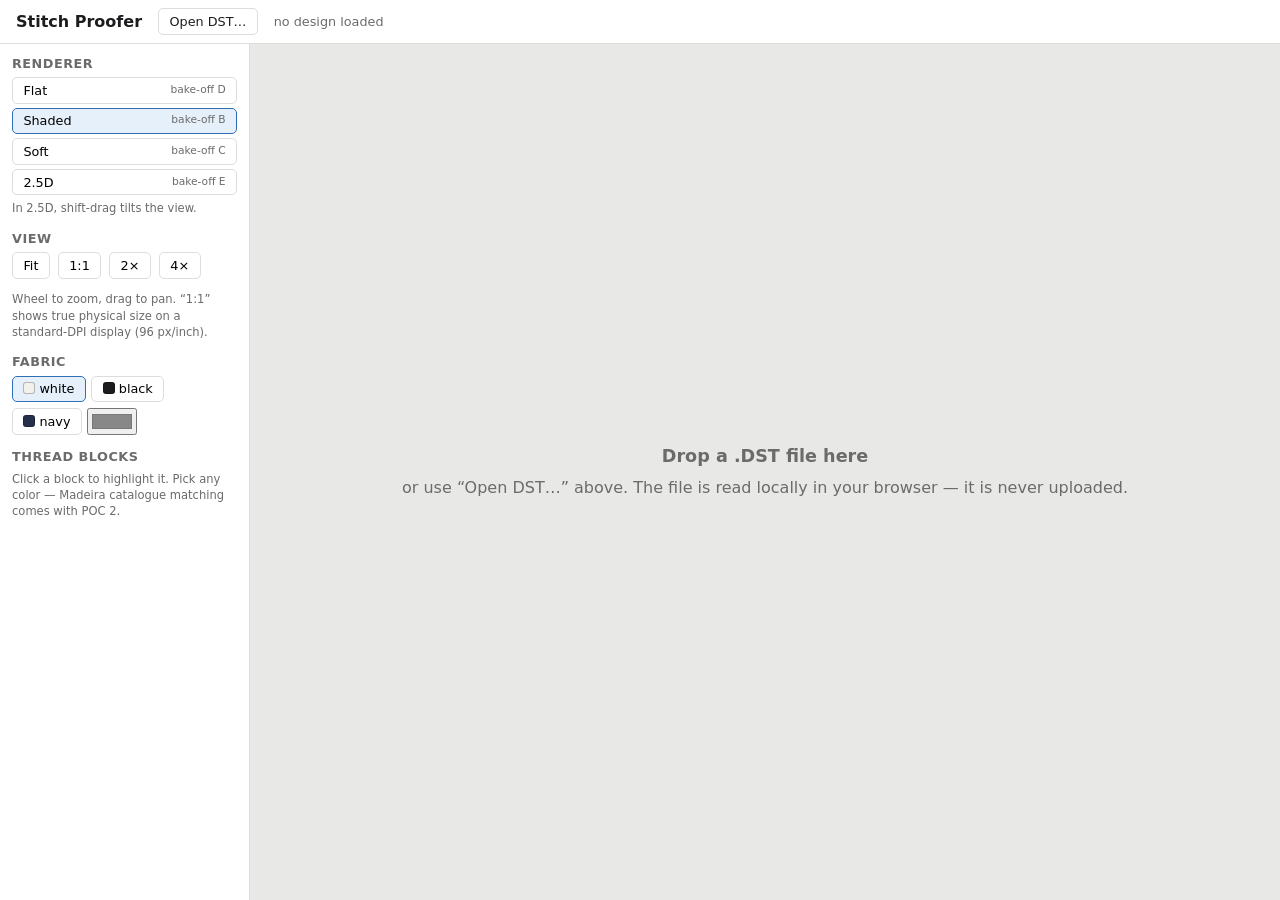
<file: webapp/index.html>
<!doctype html>
<!--
  Stitch Proofer — portable embroidery DST viewer & color-up tool.

  ONE self-contained file: no server, no dependencies, no build step. Open it
  in any modern browser (double-click works), then drag a .DST file onto the
  page. The file is parsed locally in the browser — design data never leaves
  the machine, so this file is safe to email, share, or host publicly.

  Four renderer styles, mirroring the POC 1 bake-off contenders:
    Flat      — plain colored stitches (bake-off D)
    Shaded    — angle-based brightness, horizontal bright (bake-off B)
    Soft      — translucent buildup + sheen line (bake-off C)
    2.5D      — raw WebGL2, anisotropic (Kajiya-Kay) thread lighting with
                stitch stacking and shift-drag tilt (bake-off E)
  (Bake-off A is pyembroidery's Python writer — server-only by nature.)

  Plus: per-thread-block color choice, fabric color, true 1:1 physical scale
  (CSS standardizes 96 px/inch), wheel zoom + drag pan for close inspection.

  DST decode mirrors pyembroidery's DstReader bit tables exactly; parity is
  enforced by pocs/poc1_dst_renderer/tests/test_webapp_proofer.py.

  Part of the Coloring Up Engine POC repo (POC 1 evaluation tool / POC 3 spike).
-->
<html lang="en">
<head>
<meta charset="utf-8">
<meta name="viewport" content="width=device-width, initial-scale=1">
<title>Stitch Proofer</title>
<style>
  :root {
    --bg: #f5f5f4; --panel: #fff; --border: #ddd; --muted: #6b6b6b;
    --accent: #2f6fb5; --accent-bg: #e6f0fa;
  }
  * { box-sizing: border-box; }
  body {
    margin: 0; font-family: system-ui, -apple-system, "Segoe UI", sans-serif;
    background: var(--bg); color: #1d1d1f; height: 100vh;
    display: flex; flex-direction: column; overflow: hidden;
  }
  header {
    display: flex; align-items: center; gap: 1rem; padding: 0.5rem 1rem;
    background: var(--panel); border-bottom: 1px solid var(--border); flex-wrap: wrap;
  }
  header h1 { font-size: 1rem; margin: 0; font-weight: 650; }
  header .info { color: var(--muted); font-size: 0.8rem; }
  main { flex: 1; display: flex; min-height: 0; }
  #sidebar {
    width: 250px; background: var(--panel); border-right: 1px solid var(--border);
    padding: 0.75rem; overflow-y: auto; flex-shrink: 0;
  }
  #sidebar h2 { font-size: 0.8rem; margin: 0.9rem 0 0.4rem; text-transform: uppercase;
    letter-spacing: 0.04em; color: var(--muted); }
  #sidebar h2:first-child { margin-top: 0; }
  #viewport { flex: 1; position: relative; overflow: hidden; background: #e8e8e6;
    cursor: grab; touch-action: none; }
  #viewport.dragging { cursor: grabbing; }
  #viewport canvas { position: absolute; inset: 0; }
  #drop-hint {
    position: absolute; inset: 0; display: flex; flex-direction: column;
    align-items: center; justify-content: center; gap: 0.75rem; color: var(--muted);
    pointer-events: none; text-align: center; padding: 2rem;
  }
  #drop-hint .big { font-size: 1.1rem; font-weight: 600; }
  body.dragover #viewport { outline: 3px dashed var(--accent); outline-offset: -8px; }
  .row { display: flex; align-items: center; gap: 0.5rem; flex-wrap: wrap; }
  button, label.filebtn {
    font: inherit; font-size: 0.8rem; padding: 0.3rem 0.65rem; border-radius: 5px;
    border: 1px solid var(--border); background: var(--panel); cursor: pointer;
  }
  button:hover, label.filebtn:hover { background: #f0f0ef; }
  button.active { background: var(--accent-bg); border-color: var(--accent); }
  input[type=file] { display: none; }
  #zoom-label { font-size: 0.8rem; color: var(--muted); min-width: 4.5em; }
  #renderer-row button { display: block; width: 100%; text-align: left; margin-bottom: 4px; }
  #renderer-row button small { color: var(--muted); float: right; }
  .block-row {
    display: flex; align-items: center; gap: 0.5rem; padding: 0.3rem 0.35rem;
    border-radius: 5px; cursor: pointer; border: 1px solid transparent;
  }
  .block-row:hover { background: #f4f4f3; }
  .block-row.highlighted { background: var(--accent-bg); border-color: var(--accent); }
  .block-row input[type=color] {
    width: 30px; height: 24px; border: 1px solid var(--border); border-radius: 4px;
    padding: 0; background: none; cursor: pointer;
  }
  .block-row .label { font-size: 0.8rem; flex: 1; }
  .block-row .count { font-size: 0.7rem; color: var(--muted); }
  .fabric-row { display: flex; gap: 0.35rem; align-items: center; flex-wrap: wrap; }
  .fabric-row button .chip {
    display: inline-block; width: 12px; height: 12px; border-radius: 3px;
    border: 1px solid rgba(0,0,0,0.25); vertical-align: -1px; margin-right: 4px;
  }
  .hint { font-size: 0.72rem; color: var(--muted); line-height: 1.4; margin-top: 0.3rem; }
</style>
</head>
<body>
<header>
  <h1>Stitch Proofer</h1>
  <label class="filebtn">Open DST… <input type="file" id="file-input" accept=".dst,.DST"></label>
  <span class="info" id="design-info">no design loaded</span>
</header>
<main>
  <div id="sidebar">
    <h2>Renderer</h2>
    <div id="renderer-row">
      <button data-mode="flat">Flat <small>bake-off D</small></button>
      <button data-mode="shaded" class="active">Shaded <small>bake-off B</small></button>
      <button data-mode="soft">Soft <small>bake-off C</small></button>
      <button data-mode="lit">2.5D <small>bake-off E</small></button>
    </div>
    <p class="hint" id="renderer-hint">In 2.5D, shift-drag tilts the view.</p>

    <h2>View</h2>
    <div class="row">
      <button id="zoom-fit">Fit</button>
      <button id="zoom-100">1:1</button>
      <button id="zoom-200">2×</button>
      <button id="zoom-400">4×</button>
      <span id="zoom-label"></span>
    </div>
    <p class="hint">Wheel to zoom, drag to pan. “1:1” shows true physical size on a
      standard-DPI display (96 px/inch).</p>

    <h2>Fabric</h2>
    <div class="fabric-row" id="fabric-row"></div>

    <h2>Thread blocks</h2>
    <div id="blocks"></div>
    <p class="hint" id="blocks-hint">Click a block to highlight it. Pick any color —
      Madeira catalogue matching comes with POC 2.</p>
  </div>
  <div id="viewport">
    <canvas id="stage"></canvas>
    <canvas id="stage3d" style="display:none"></canvas>
    <div id="drop-hint">
      <span class="big">Drop a .DST file here</span>
      <span>or use “Open DST…” above. The file is read locally in your browser —
        it is never uploaded.</span>
    </div>
  </div>
</main>

<script>
'use strict';

/* ---------------- DST parser (mirrors pyembroidery's DstReader) ----------- */

function bit(b, pos) { return (b >> pos) & 1; }

function decodeDx(b0, b1, b2) {
  return bit(b2, 2) * 81 - bit(b2, 3) * 81
       + bit(b1, 2) * 27 - bit(b1, 3) * 27
       + bit(b0, 2) * 9  - bit(b0, 3) * 9
       + bit(b1, 0) * 3  - bit(b1, 1) * 3
       + bit(b0, 0)      - bit(b0, 1);
}

function decodeDy(b0, b1, b2) {
  const y = bit(b2, 5) * 81 - bit(b2, 4) * 81
          + bit(b1, 5) * 27 - bit(b1, 4) * 27
          + bit(b0, 5) * 9  - bit(b0, 4) * 9
          + bit(b1, 7) * 3  - bit(b1, 6) * 3
          + bit(b0, 7)      - bit(b0, 6);
  return -y; // pyembroidery negates: +y is down (screen orientation)
}

// Returns { name, stitches: [[x,y,cmd]...], blocks, counts, extents }.
// cmd ∈ STITCH | JUMP | COLOR_CHANGE | SEQUIN | END. Coordinates are absolute
// DST units (0.1 mm). Extents are over STITCH points only (what gets drawn).
function parseDst(buffer, name) {
  const data = new Uint8Array(buffer);
  if (data.length < 512) throw new Error('Not a DST file (shorter than the 512-byte header)');
  const stitches = [];
  let x = 0, y = 0, sequinMode = false;
  for (let i = 512; i + 2 < data.length; i += 3) {
    const b0 = data[i], b1 = data[i + 1], b2 = data[i + 2];
    x += decodeDx(b0, b1, b2);
    y += decodeDy(b0, b1, b2);
    if ((b2 & 0b11110011) === 0b11110011) { stitches.push([x, y, 'END']); break; }
    else if ((b2 & 0b11000011) === 0b11000011) stitches.push([x, y, 'COLOR_CHANGE']);
    else if ((b2 & 0b01000011) === 0b01000011) { sequinMode = !sequinMode; stitches.push([x, y, 'SEQUIN']); }
    else if ((b2 & 0b10000011) === 0b10000011) stitches.push([x, y, sequinMode ? 'SEQUIN' : 'JUMP']);
    else stitches.push([x, y, 'STITCH']);
  }

  // Color blocks: segments between COLOR_CHANGEs. Thread is cut at a color
  // change, so the pen resets (no connector into the new block).
  const blocks = [[]];
  let prev = null;
  let minX = Infinity, minY = Infinity, maxX = -Infinity, maxY = -Infinity;
  let stitchCount = 0;
  for (const [sx, sy, cmd] of stitches) {
    if (cmd === 'STITCH') {
      stitchCount++;
      if (sx < minX) minX = sx; if (sx > maxX) maxX = sx;
      if (sy < minY) minY = sy; if (sy > maxY) maxY = sy;
      if (prev) blocks[blocks.length - 1].push([prev[0], prev[1], sx, sy]);
      prev = [sx, sy];
    } else if (cmd === 'COLOR_CHANGE') {
      blocks.push([]);
      prev = null;
    } else {
      prev = [sx, sy];
    }
  }
  if (!stitchCount) throw new Error('No stitches decoded — is this really a DST file?');
  return {
    name,
    stitches,
    blocks,
    counts: {
      stitches: stitchCount,
      commands: stitches.length,
      colorChanges: blocks.length - 1,
    },
    extents: [minX, minY, maxX, maxY],
  };
}

/* ---------------- Palette & fabrics (same defaults as the POC repo) ------- */

const PALETTE = ['#1b3f94','#c8102e','#ffc72c','#ffffff','#101820','#007934','#f37321',
  '#5d238b','#898d8d','#722f37','#009ca6','#f68da9','#546223','#996633','#add8e6',
  '#fff0a5','#36394a','#bc204b','#8cc474','#5e4934'];
const FABRICS = { white: '#f2f1ec', black: '#1c1c1e', navy: '#232f4b' };

/* ---------------- App state ---------------------------------------------- */

const viewport = document.getElementById('viewport');
const stage = document.getElementById('stage');
const stage3d = document.getElementById('stage3d');
const ctx = stage.getContext('2d');
const PX_PER_MM = 96 / 25.4;          // CSS reference pixel definition
const UNIT_MM = 0.1;                  // 1 DST unit = 0.1 mm
const THREAD_W = 4;                   // thread ≈ 0.4 mm = 4 DST units

const state = {
  design: null,
  colors: [],            // hex per block
  fabric: FABRICS.white,
  mode: 'shaded',        // flat | shaded | soft | lit
  // zoom: CSS px per DST unit. 1:1 physical => PX_PER_MM * UNIT_MM.
  scale: 1, ox: 0, oy: 0,
  tilt: 0,               // radians, 2.5D mode only
  highlight: -1,
  lastDrawMs: 0,
};

function dpr() { return window.devicePixelRatio || 1; }

function resizeCanvas() {
  for (const c of [stage, stage3d]) {
    c.width = Math.round(viewport.clientWidth * dpr());
    c.height = Math.round(viewport.clientHeight * dpr());
    c.style.width = viewport.clientWidth + 'px';
    c.style.height = viewport.clientHeight + 'px';
  }
  if (glr.gl) glr.gl.viewport(0, 0, stage3d.width, stage3d.height);
  if (state.design) draw();
}

function hexRgb(hex) {
  const n = parseInt(hex.slice(1), 16);
  return [(n >> 16) & 255, (n >> 8) & 255, n & 255];
}

/* ---------------- 2D renderers (flat / shaded / soft) --------------------- */

function shadeHex(hex, k) {
  const [r, g, b] = hexRgb(hex);
  const ch = (v) => Math.max(0, Math.min(255, Math.round(v * k)));
  return `rgb(${ch(r)},${ch(g)},${ch(b)})`;
}

// Angle-shaded strokes batched into a few brightness buckets per block so a
// 63k-stitch design still draws in a handful of path strokes.
const SHADE_BUCKETS = [1.16, 1.05, 0.92, 0.78];

function blockPath(segs) {
  const path = new Path2D();
  for (const [x0, y0, x1, y1] of segs) { path.moveTo(x0, y0); path.lineTo(x1, y1); }
  return path;
}

function draw2d() {
  const d = state.design;
  const s = state.scale * dpr();
  ctx.setTransform(1, 0, 0, 1, 0, 0);
  ctx.fillStyle = state.fabric;
  ctx.fillRect(0, 0, stage.width, stage.height);
  ctx.setTransform(s, 0, 0, s, state.ox * dpr(), state.oy * dpr());
  ctx.lineCap = 'round';
  ctx.lineJoin = 'round';

  d.blocks.forEach((segs, i) => {
    const base = state.colors[i] || PALETTE[i % PALETTE.length];
    const dim = state.highlight >= 0 && state.highlight !== i;
    ctx.globalAlpha = dim ? 0.15 : 1.0;

    if (state.mode === 'flat') {
      ctx.lineWidth = THREAD_W;
      ctx.strokeStyle = base;
      ctx.stroke(blockPath(segs));
    } else if (state.mode === 'soft') {
      // Cairo-style: translucent body builds density, thin sheen line on top.
      ctx.lineWidth = THREAD_W;
      ctx.globalAlpha = (dim ? 0.15 : 1.0) * 0.85;
      ctx.strokeStyle = base;
      const body = blockPath(segs);
      ctx.stroke(body);
      ctx.lineWidth = THREAD_W * 0.35;
      ctx.globalAlpha = (dim ? 0.15 : 1.0) * 0.25;
      const [r, g, b] = hexRgb(base);
      ctx.strokeStyle = `rgb(${r + (255 - r) * 0.7},${g + (255 - g) * 0.7},${b + (255 - b) * 0.7})`;
      ctx.stroke(body);
    } else {
      // shaded: cos² of segment angle → brightness bucket.
      ctx.lineWidth = THREAD_W;
      const buckets = SHADE_BUCKETS.map(() => new Path2D());
      for (const [x0, y0, x1, y1] of segs) {
        const dx = x1 - x0, dy = y1 - y0;
        const len2 = dx * dx + dy * dy;
        const c2 = len2 ? (dx * dx) / len2 : 1;
        const b = c2 > 0.75 ? 0 : c2 > 0.5 ? 1 : c2 > 0.25 ? 2 : 3;
        buckets[b].moveTo(x0, y0);
        buckets[b].lineTo(x1, y1);
      }
      buckets.forEach((path, b) => {
        ctx.strokeStyle = shadeHex(base, SHADE_BUCKETS[b]);
        ctx.stroke(path);
      });
    }
  });
  ctx.globalAlpha = 1.0;
}

/* ---------------- 2.5D WebGL renderer (bake-off E, no dependencies) ------- */
/* Instanced quads, one per stitch segment. Kajiya-Kay anisotropic lighting:
   thread sheen follows stitch direction. Later stitches stack higher (real
   thread layering — also what kills z-fighting). Shift-drag tilts. */

const VS = `#version 300 es
layout(location=0) in vec2 aCorner;   // unit quad: x ∈ ±0.5 (along), y ∈ ±0.5 (across)
layout(location=1) in vec2 aStart;
layout(location=2) in vec2 aEnd;
layout(location=3) in vec3 aColor;
layout(location=4) in vec2 aMeta;     // (blockIndex, stackOrder 0..1)
uniform vec2 uViewport;               // device px
uniform float uScale;                 // device px per DST unit
uniform vec2 uOffset;                 // device px
uniform float uTilt;                  // radians
uniform float uThreadW;               // DST units
out vec3 vColor;
out vec3 vTangent;
flat out float vBlock;
out float vAcross;
void main() {
  vec2 seg = aEnd - aStart;
  float len = length(seg);
  vec2 t = len > 0.0 ? seg / len : vec2(1.0, 0.0);
  vec2 n = vec2(-t.y, t.x);
  // Extend along the segment so neighbours overlap like round caps.
  vec2 pos = (aStart + aEnd) * 0.5
           + aCorner.x * t * (len + uThreadW * 0.9)
           + aCorner.y * n * uThreadW;
  // Stack height: later stitches sit on top (z in DST units).
  float z = aMeta.y * 2.0 + uThreadW * 0.3;
  // To device px, then tilt about the horizontal axis through screen centre.
  vec2 px = pos * uScale + uOffset;
  float cy = uViewport.y * 0.5;
  float vy = px.y - cy;
  float ct = cos(uTilt), st = sin(uTilt);
  float zPx = z * uScale;
  float yT = vy * ct - zPx * st;
  float depth = vy * st + zPx * ct;      // larger = closer to the camera
  vec2 ndc = vec2(px.x / uViewport.x * 2.0 - 1.0,
                  1.0 - (yT + cy) / uViewport.y * 2.0);
  gl_Position = vec4(ndc, -depth / 1.0e6, 1.0);
  vColor = aColor;
  vTangent = normalize(vec3(t.x, -t.y * ct, t.y * st)); // screen-y is flipped vs NDC-y
  vBlock = aMeta.x;
  vAcross = aCorner.y * 2.0;             // -1..1 across the thread
}`;

const FS = `#version 300 es
precision highp float;
in vec3 vColor;
in vec3 vTangent;
flat in float vBlock;
in float vAcross;
uniform float uHighlight;
uniform vec3 uFabric;
out vec4 outColor;
void main() {
  vec3 T = normalize(vTangent);
  vec3 L = normalize(vec3(-0.45, 0.55, 0.85));
  vec3 V = vec3(0.0, 0.0, 1.0);
  vec3 H = normalize(L + V);
  // Kajiya-Kay: light a fiber by the component of L ⊥ to the thread direction.
  float dTL = dot(T, L);
  float diffuse = sqrt(max(0.0, 1.0 - dTL * dTL));
  float dTH = dot(T, H);
  float spec = pow(sqrt(max(0.0, 1.0 - dTH * dTH)), 28.0);
  // Cylinder cross-section: bright crown, darker edges.
  float crown = 0.72 + 0.48 * sqrt(max(0.0, 1.0 - vAcross * vAcross));
  vec3 color = vColor * (0.40 + 0.62 * diffuse) * crown + vec3(0.55) * spec * 0.45;
  if (uHighlight >= 0.0 && abs(vBlock - uHighlight) > 0.5) {
    color = mix(color, uFabric, 0.85);
  }
  outColor = vec4(color, 1.0);
}`;

const glr = { gl: null, prog: null, vao: null, count: 0, colorBuf: null, ranges: [] };

function glInit() {
  const gl = stage3d.getContext('webgl2', { antialias: true });
  if (!gl) return false;
  const sh = (type, src) => {
    const s = gl.createShader(type);
    gl.shaderSource(s, src);
    gl.compileShader(s);
    if (!gl.getShaderParameter(s, gl.COMPILE_STATUS)) {
      throw new Error('shader: ' + gl.getShaderInfoLog(s));
    }
    return s;
  };
  const prog = gl.createProgram();
  gl.attachShader(prog, sh(gl.VERTEX_SHADER, VS));
  gl.attachShader(prog, sh(gl.FRAGMENT_SHADER, FS));
  gl.linkProgram(prog);
  if (!gl.getProgramParameter(prog, gl.LINK_STATUS)) {
    throw new Error('link: ' + gl.getProgramInfoLog(prog));
  }
  glr.gl = gl;
  glr.prog = prog;
  gl.viewport(0, 0, stage3d.width, stage3d.height);
  return true;
}

function glUploadDesign() {
  const gl = glr.gl;
  const d = state.design;
  let total = 0;
  for (const segs of d.blocks) total += segs.length;
  glr.count = total;
  glr.ranges = [];

  const starts = new Float32Array(total * 2);
  const ends = new Float32Array(total * 2);
  const meta = new Float32Array(total * 2);
  let k = 0;
  d.blocks.forEach((segs, bi) => {
    glr.ranges.push([k, segs.length]);
    for (const [x0, y0, x1, y1] of segs) {
      starts[k * 2] = x0; starts[k * 2 + 1] = y0;
      ends[k * 2] = x1; ends[k * 2 + 1] = y1;
      meta[k * 2] = bi; meta[k * 2 + 1] = k / total;
      k++;
    }
  });

  if (glr.vao) gl.deleteVertexArray(glr.vao);
  glr.vao = gl.createVertexArray();
  gl.bindVertexArray(glr.vao);

  const buf = (loc, data, size, divisor) => {
    const b = gl.createBuffer();
    gl.bindBuffer(gl.ARRAY_BUFFER, b);
    gl.bufferData(gl.ARRAY_BUFFER, data, gl.STATIC_DRAW);
    gl.enableVertexAttribArray(loc);
    gl.vertexAttribPointer(loc, size, gl.FLOAT, false, 0, 0);
    gl.vertexAttribDivisor(loc, divisor);
    return b;
  };
  buf(0, new Float32Array([-0.5, -0.5, 0.5, -0.5, -0.5, 0.5, 0.5, 0.5]), 2, 0);
  buf(1, starts, 2, 1);
  buf(2, ends, 2, 1);
  glr.colorBuf = buf(3, new Float32Array(total * 3), 3, 1);
  buf(4, meta, 2, 1);
  glUploadColors();
}

function glUploadColors() {
  const gl = glr.gl;
  const colors = new Float32Array(glr.count * 3);
  state.design.blocks.forEach((segs, bi) => {
    const [r, g, b] = hexRgb(state.colors[bi] || PALETTE[bi % PALETTE.length]);
    const [k0, n] = glr.ranges[bi];
    for (let k = k0; k < k0 + n; k++) {
      colors[k * 3] = r / 255; colors[k * 3 + 1] = g / 255; colors[k * 3 + 2] = b / 255;
    }
  });
  gl.bindBuffer(gl.ARRAY_BUFFER, glr.colorBuf);
  gl.bufferData(gl.ARRAY_BUFFER, colors, gl.STATIC_DRAW);
}

function draw3d() {
  const gl = glr.gl;
  const [fr, fg, fb] = hexRgb(state.fabric);
  gl.enable(gl.DEPTH_TEST);
  gl.depthFunc(gl.LEQUAL);
  gl.clearColor(fr / 255, fg / 255, fb / 255, 1);
  gl.clearDepth(1);
  gl.clear(gl.COLOR_BUFFER_BIT | gl.DEPTH_BUFFER_BIT);
  gl.useProgram(glr.prog);
  gl.bindVertexArray(glr.vao);
  const u = (n) => gl.getUniformLocation(glr.prog, n);
  gl.uniform2f(u('uViewport'), stage3d.width, stage3d.height);
  gl.uniform1f(u('uScale'), state.scale * dpr());
  gl.uniform2f(u('uOffset'), state.ox * dpr(), state.oy * dpr());
  gl.uniform1f(u('uTilt'), state.tilt);
  gl.uniform1f(u('uThreadW'), THREAD_W);
  gl.uniform1f(u('uHighlight'), state.highlight);
  gl.uniform3f(u('uFabric'), fr / 255, fg / 255, fb / 255);
  gl.drawArraysInstanced(gl.TRIANGLE_STRIP, 0, 4, glr.count);
}

/* ---------------- Draw dispatch ------------------------------------------- */

function draw() {
  if (!state.design) return;
  const t0 = performance.now();
  if (state.mode === 'lit') {
    if (!glr.gl) {
      try {
        if (!glInit()) throw new Error('WebGL2 unavailable');
        glUploadDesign();
      } catch (e) {
        alert('2.5D renderer unavailable: ' + e.message);
        setMode('shaded');
        return;
      }
    }
    stage.style.display = 'none';
    stage3d.style.display = 'block';
    draw3d();
  } else {
    stage3d.style.display = 'none';
    stage.style.display = 'block';
    draw2d();
  }
  state.lastDrawMs = performance.now() - t0;
  updateZoomLabel();
}

function setMode(mode) {
  state.mode = mode;
  document.querySelectorAll('#renderer-row button').forEach((b) =>
    b.classList.toggle('active', b.dataset.mode === mode));
  draw();
}

/* ---------------- View controls ------------------------------------------- */

function designSizeUnits() {
  const [minX, minY, maxX, maxY] = state.design.extents;
  return [maxX - minX, maxY - minY, minX, minY];
}

function setZoom(scale, centerCss) {
  // Keep the design point under `centerCss` (CSS px) fixed while zooming.
  // All view math measures #viewport: it is always visible, whereas the
  // canvases swap display per renderer mode — a display:none canvas measures
  // 0×0, which collapsed the fit to scale 0 when a design was loaded while
  // the 2.5D mode was active.
  const c = centerCss || [viewport.clientWidth / 2, viewport.clientHeight / 2];
  const k = scale / state.scale;
  state.ox = c[0] - (c[0] - state.ox) * k;
  state.oy = c[1] - (c[1] - state.oy) * k;
  state.scale = scale;
  draw();
}

function centerAt(scale) {
  const [w, h, minX, minY] = designSizeUnits();
  state.scale = scale;
  state.ox = (viewport.clientWidth - w * scale) / 2 - minX * scale;
  state.oy = (viewport.clientHeight - h * scale) / 2 - minY * scale;
  draw();
}

function zoomFit() {
  const [w, h] = designSizeUnits();
  centerAt(0.92 * Math.min(viewport.clientWidth / w, viewport.clientHeight / h));
}

function zoomPhysical(mult) {
  // 1:1 → one DST unit (0.1 mm) = 0.1 mm of screen, assuming 96 px/inch.
  centerAt(PX_PER_MM * UNIT_MM * mult);
}

function updateZoomLabel() {
  const pct = (state.scale / (PX_PER_MM * UNIT_MM)) * 100;
  document.getElementById('zoom-label').textContent = pct.toFixed(0) + '%';
  for (const [id, target] of [['zoom-100', 100], ['zoom-200', 200], ['zoom-400', 400]]) {
    document.getElementById(id).classList.toggle('active', Math.abs(pct - target) < 1);
  }
}

/* ---------------- UI wiring ----------------------------------------------- */

function loadDesign(buffer, name) {
  let design;
  try {
    design = parseDst(buffer, name);
  } catch (e) {
    alert('Could not read this file: ' + e.message);
    return;
  }
  state.design = design;
  state.colors = design.blocks.map((_, i) => PALETTE[i % PALETTE.length]);
  state.highlight = -1;
  state.tilt = 0;
  document.getElementById('drop-hint').style.display = 'none';
  if (glr.gl) glUploadDesign();

  const [minX, minY, maxX, maxY] = design.extents;
  const wMm = ((maxX - minX) * UNIT_MM).toFixed(1);
  const hMm = ((maxY - minY) * UNIT_MM).toFixed(1);
  document.getElementById('design-info').textContent =
    `${name} — ${design.counts.stitches.toLocaleString()} stitches · ` +
    `${design.blocks.length} color block${design.blocks.length > 1 ? 's' : ''} · ` +
    `${wMm} × ${hMm} mm`;

  const blocksEl = document.getElementById('blocks');
  blocksEl.innerHTML = '';
  design.blocks.forEach((segs, i) => {
    const row = document.createElement('div');
    row.className = 'block-row';
    row.dataset.block = i;
    const picker = document.createElement('input');
    picker.type = 'color';
    picker.value = state.colors[i];
    picker.addEventListener('input', () => {
      state.colors[i] = picker.value;
      if (glr.gl) glUploadColors();
      draw();
    });
    picker.addEventListener('click', (ev) => ev.stopPropagation());
    const label = document.createElement('span');
    label.className = 'label';
    label.textContent = `Block ${i + 1}`;
    const count = document.createElement('span');
    count.className = 'count';
    count.textContent = segs.length.toLocaleString() + ' st';
    row.append(picker, label, count);
    row.addEventListener('click', () => {
      state.highlight = state.highlight === i ? -1 : i;
      blocksEl.querySelectorAll('.block-row').forEach((r) =>
        r.classList.toggle('highlighted', Number(r.dataset.block) === state.highlight));
      draw();
    });
    blocksEl.appendChild(row);
  });

  zoomFit();
}

function readFile(file) {
  if (!file) return;
  file.arrayBuffer().then((buf) => loadDesign(buf, file.name));
}

document.getElementById('file-input').addEventListener('change', (ev) => readFile(ev.target.files[0]));

document.addEventListener('dragover', (ev) => { ev.preventDefault(); document.body.classList.add('dragover'); });
document.addEventListener('dragleave', () => document.body.classList.remove('dragover'));
document.addEventListener('drop', (ev) => {
  ev.preventDefault();
  document.body.classList.remove('dragover');
  readFile(ev.dataTransfer.files[0]);
});

// Renderer mode buttons.
document.querySelectorAll('#renderer-row button').forEach((btn) =>
  btn.addEventListener('click', () => setMode(btn.dataset.mode)));

// Fabric buttons + custom picker.
const fabricRow = document.getElementById('fabric-row');
for (const [fname, hex] of Object.entries(FABRICS)) {
  const btn = document.createElement('button');
  btn.dataset.fabric = fname;
  btn.innerHTML = `<span class="chip" style="background:${hex}"></span>${fname}`;
  if (hex === state.fabric) btn.classList.add('active');
  btn.addEventListener('click', () => {
    state.fabric = hex;
    fabricRow.querySelectorAll('button').forEach((b) => b.classList.toggle('active', b === btn));
    draw();
  });
  fabricRow.appendChild(btn);
}
const customFabric = document.createElement('input');
customFabric.type = 'color';
customFabric.value = '#888888';
customFabric.title = 'Custom fabric color';
customFabric.addEventListener('input', () => {
  state.fabric = customFabric.value;
  fabricRow.querySelectorAll('button').forEach((b) => b.classList.remove('active'));
  draw();
});
fabricRow.appendChild(customFabric);

document.getElementById('zoom-fit').addEventListener('click', zoomFit);
document.getElementById('zoom-100').addEventListener('click', () => zoomPhysical(1));
document.getElementById('zoom-200').addEventListener('click', () => zoomPhysical(2));
document.getElementById('zoom-400').addEventListener('click', () => zoomPhysical(4));

viewport.addEventListener('wheel', (ev) => {
  if (!state.design) return;
  ev.preventDefault();
  const r = viewport.getBoundingClientRect();
  const k = ev.deltaY < 0 ? 1.15 : 1 / 1.15;
  setZoom(state.scale * k, [ev.clientX - r.left, ev.clientY - r.top]);
}, { passive: false });

let dragLast = null;
let dragMode = null; // 'pan' | 'tilt'
viewport.addEventListener('pointerdown', (ev) => {
  dragLast = [ev.clientX, ev.clientY];
  dragMode = ev.shiftKey && state.mode === 'lit' ? 'tilt' : 'pan';
  viewport.classList.add('dragging');
  viewport.setPointerCapture(ev.pointerId);
});
viewport.addEventListener('pointerup', (ev) => {
  dragLast = null;
  viewport.classList.remove('dragging');
  viewport.releasePointerCapture(ev.pointerId);
});
viewport.addEventListener('pointermove', (ev) => {
  if (!dragLast || !state.design) return;
  const dx = ev.clientX - dragLast[0];
  const dy = ev.clientY - dragLast[1];
  dragLast = [ev.clientX, ev.clientY];
  if (dragMode === 'tilt') {
    state.tilt = Math.min(0.7, Math.max(0, state.tilt + dy * 0.005));
  } else {
    state.ox += dx;
    state.oy += dy;
  }
  draw();
});

window.addEventListener('resize', resizeCanvas);
resizeCanvas();

// Exposed for the automated test harness (and console poking).
window.__proofer = { state, parseDst, loadDesign, setMode, PX_PER_MM, UNIT_MM };
</script>
</body>
</html>
</file>
